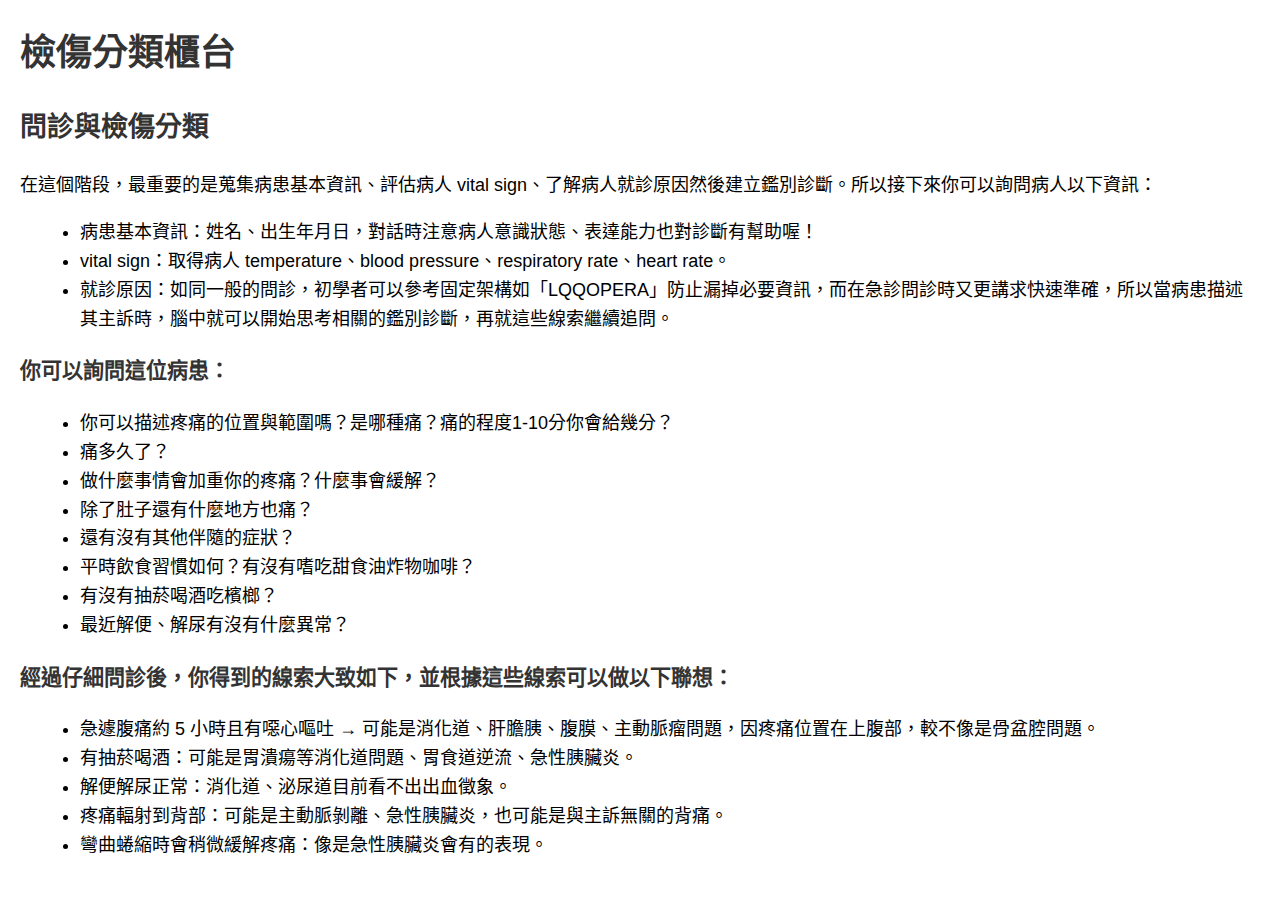
<file: index.html>
<!DOCTYPE html>
<html lang="zh-TW">
  <head>
    <meta charset="UTF-8" />
    <meta name="viewport" content="width=device-width, initial-scale=1.0" />
    <link rel="stylesheet" href="styles 1.css">
    <title>檢傷分類櫃台</title>
  </head>
  <body>
    <h1>檢傷分類櫃台</h1>
    <h2>問診與檢傷分類</h2>
    <p>
      在這個階段，最重要的是蒐集病患基本資訊、評估病人 vital
      sign、了解病人就診原因然後建立鑑別診斷。所以接下來你可以詢問病人以下資訊：
    </p>

    <ul>
      <li>
        病患基本資訊：姓名、出生年月日，對話時注意病人意識狀態、表達能力也對診斷有幫助喔！
      </li>
      <li>
        vital sign：取得病人 temperature、blood pressure、respiratory
        rate、heart rate。
      </li>
      <li>
        就診原因：如同一般的問診，初學者可以參考固定架構如「LQQOPERA」防止漏掉必要資訊，而在急診問診時又更講求快速準確，所以當病患描述其主訴時，腦中就可以開始思考相關的鑑別診斷，再就這些線索繼續追問。
      </li>
    </ul>

    <h3>你可以詢問這位病患：</h3>
    <ul>
      <li>
        你可以描述疼痛的位置與範圍嗎？是哪種痛？痛的程度1-10分你會給幾分？
      </li>
      <li>痛多久了？</li>
      <li>做什麼事情會加重你的疼痛？什麼事會緩解？</li>
      <li>除了肚子還有什麼地方也痛？</li>
      <li>還有沒有其他伴隨的症狀？</li>
      <li>平時飲食習慣如何？有沒有嗜吃甜食油炸物咖啡？</li>
      <li>有沒有抽菸喝酒吃檳榔？</li>
      <li>最近解便、解尿有沒有什麼異常？</li>
    </ul>

    <h3>
      經過仔細問診後，你得到的線索大致如下，並根據這些線索可以做以下聯想：
    </h3>
    <ul>
      <li>
        急遽腹痛約 5 小時且有噁心嘔吐 →
        可能是消化道、肝膽胰、腹膜、主動脈瘤問題，因疼痛位置在上腹部，較不像是骨盆腔問題。
      </li>
      <li>有抽菸喝酒：可能是胃潰瘍等消化道問題、胃食道逆流、急性胰臟炎。</li>
      <li>解便解尿正常：消化道、泌尿道目前看不出出血徵象。</li>
      <li>
        疼痛輻射到背部：可能是主動脈剝離、急性胰臟炎，也可能是與主訴無關的背痛。
      </li>
      <li>彎曲蜷縮時會稍微緩解疼痛：像是急性胰臟炎會有的表現。</li>
    </ul>
  </body>
</html>
</file>
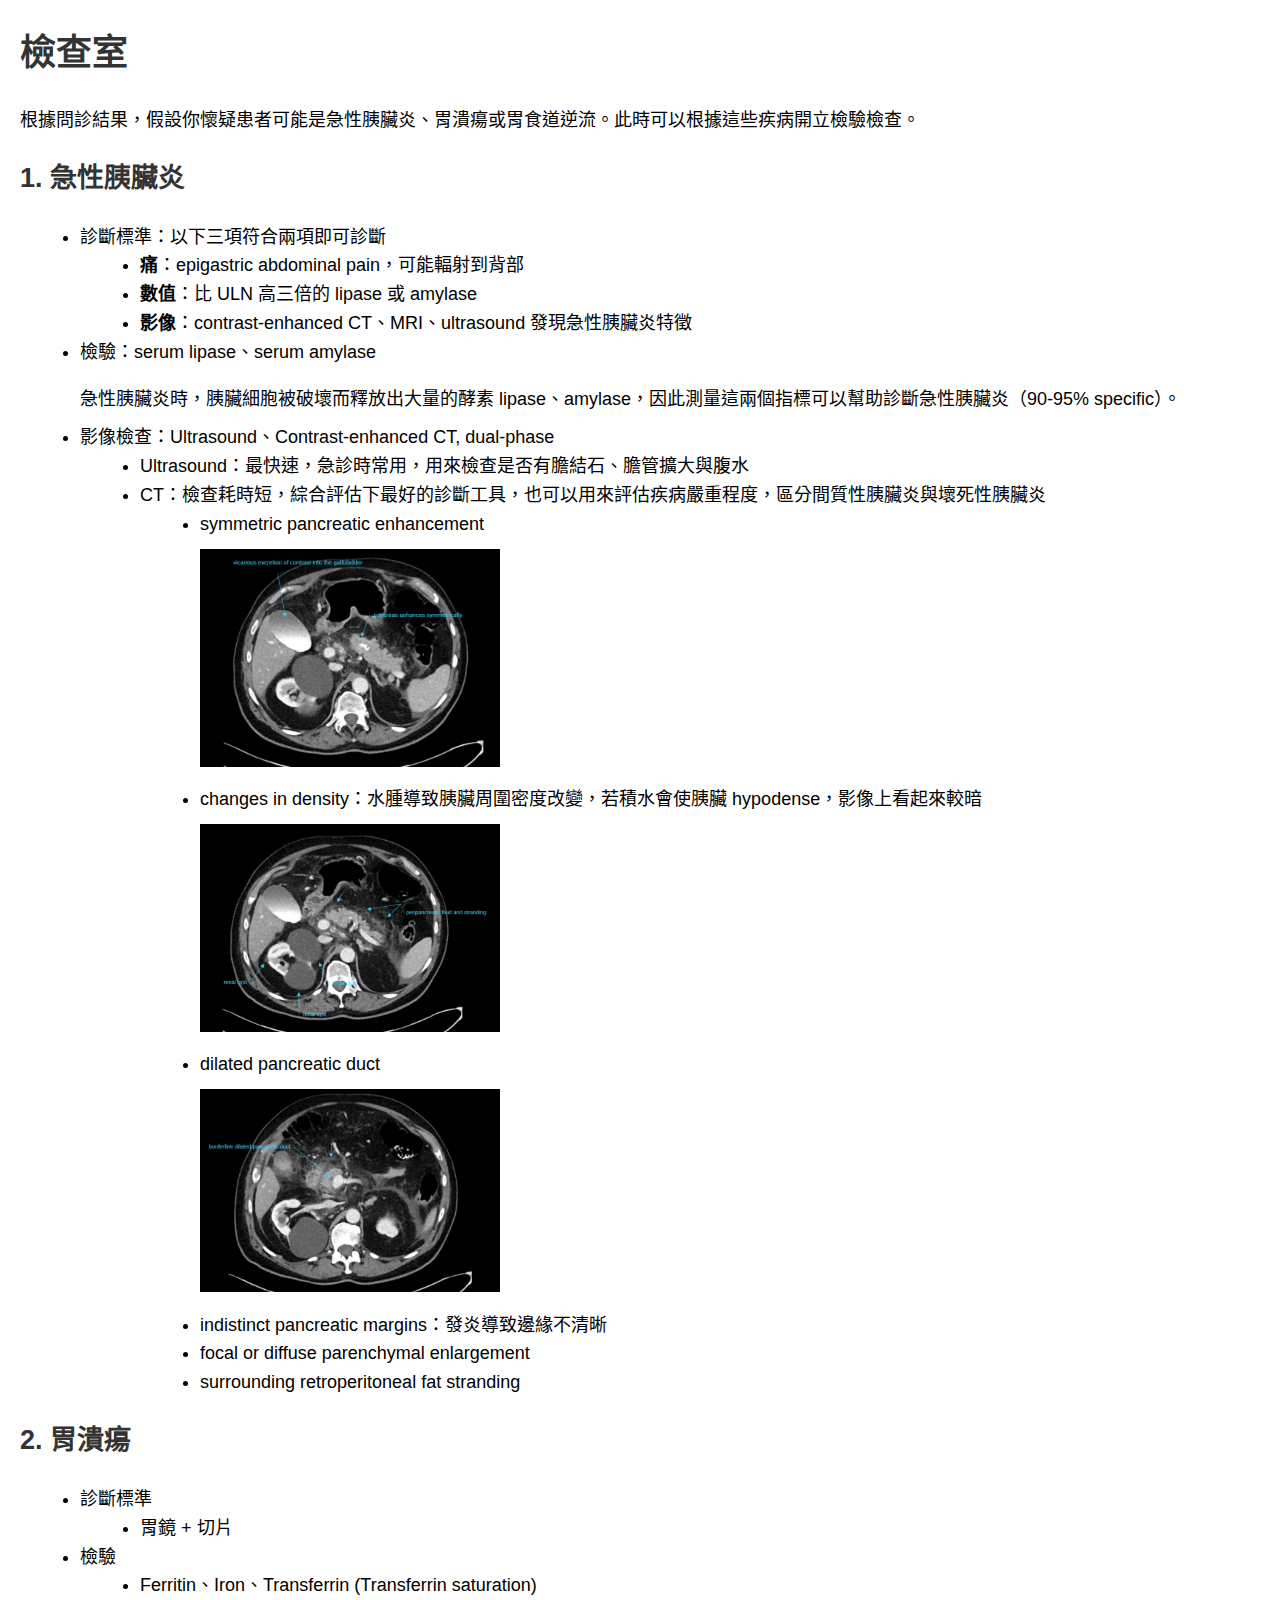
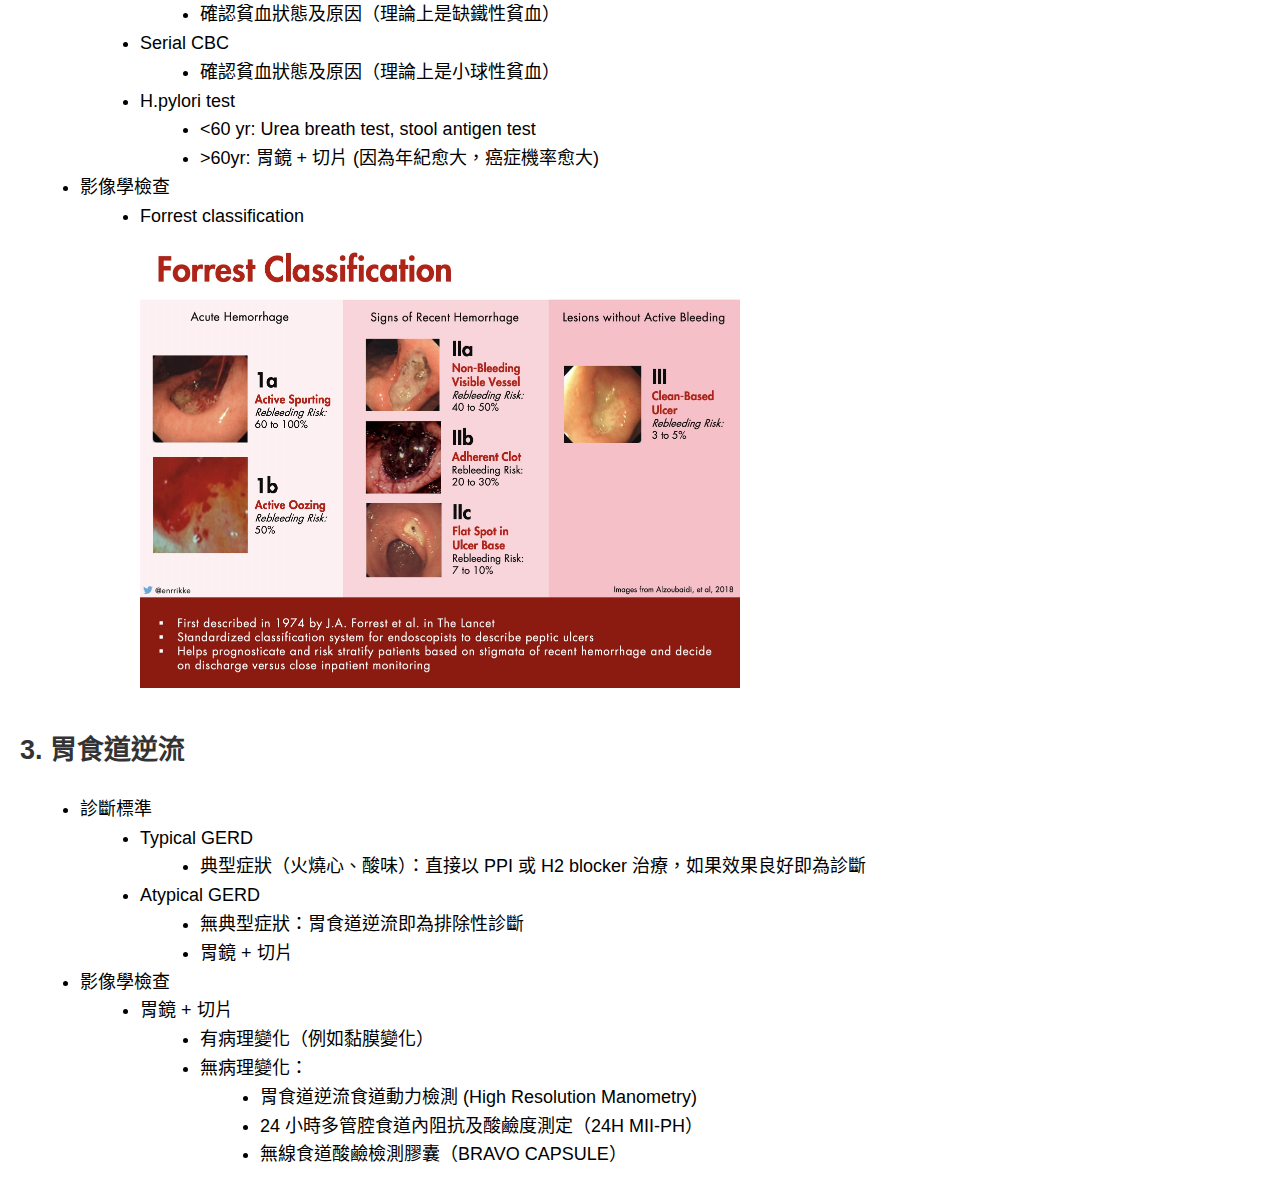
<file: index2.html>
<!DOCTYPE html>
<html lang="zh-TW">
  <head>
    <meta charset="UTF-8" />
    <meta name="viewport" content="width=device-width, initial-scale=1.0" />
    <link rel="stylesheet" href="styles 1.css" />
    <title>檢查室</title>
  </head>
  <body>
    <h1>檢查室</h1>

    <p>
      根據問診結果，假設你懷疑患者可能是急性胰臟炎、胃潰瘍或胃食道逆流。此時可以根據這些疾病開立檢驗檢查。
    </p>

    <h2>1. 急性胰臟炎</h2>
    <ul>
      <li>
        診斷標準：以下三項符合兩項即可診斷
        <ul>
          <li>
            <strong>痛</strong>：epigastric abdominal pain，可能輻射到背部
          </li>
          <li><strong>數值</strong>：比 ULN 高三倍的 lipase 或 amylase</li>
          <li>
            <strong>影像</strong>：contrast-enhanced CT、MRI、ultrasound
            發現急性胰臟炎特徵
          </li>
        </ul>
      </li>
      <li>
        檢驗：serum lipase、serum amylase
        <p>
          急性胰臟炎時，胰臟細胞被破壞而釋放出大量的酵素
          lipase、amylase，因此測量這兩個指標可以幫助診斷急性胰臟炎（90-95%
          specific）。
        </p>
      </li>
      <li>
        影像檢查：Ultrasound、Contrast-enhanced CT, dual-phase
        <ul>
          <li>
            Ultrasound：最快速，急診時常用，用來檢查是否有膽結石、膽管擴大與腹水
          </li>
          <li>
            CT：檢查耗時短，綜合評估下最好的診斷工具，也可以用來評估疾病嚴重程度，區分間質性胰臟炎與壞死性胰臟炎
            <ul>
              <li>
                symmetric pancreatic enhancement <br />
                <img
                  src="1.png"
                  width="300"
                  alt="symmetric pancreatic enhancement"
                />
              </li>
              <li>
                changes in density：水腫導致胰臟周圍密度改變，若積水會使胰臟
                hypodense，影像上看起來較暗<br />
                <img src="2.png" width="300" alt="changes in density" />
              </li>
              <li>
                dilated pancreatic duct <br />
                <img src="3.png" width="300" alt="dilated pancreatic duct" />
              </li>
              <li>indistinct pancreatic margins：發炎導致邊緣不清晰</li>
              <li>focal or diffuse parenchymal enlargement</li>
              <li>surrounding retroperitoneal fat stranding</li>
            </ul>
          </li>
        </ul>
      </li>
    </ul>

    <h2>2. 胃潰瘍</h2>
    <ul>
      <li>
        診斷標準
        <ul>
          <li>胃鏡 + 切片</li>
        </ul>
      </li>
      <li>
        檢驗
        <ul>
          <li>
            Ferritin、Iron、Transferrin (Transferrin saturation)
            <ul>
              <li>確認貧血狀態及原因（理論上是缺鐵性貧血）</li>
            </ul>
          </li>
          <li>
            Serial CBC
            <ul>
              <li>確認貧血狀態及原因（理論上是小球性貧血）</li>
            </ul>
          </li>
          <li>
            H.pylori test
            <ul>
              <li>&lt;60 yr: Urea breath test, stool antigen test</li>
              <li>&gt;60yr: 胃鏡 + 切片 (因為年紀愈大，癌症機率愈大)</li>
            </ul>
          </li>
        </ul>
      </li>
      <li>
        影像學檢查
        <ul>
          <li>
            Forrest classification<br />
            <img src="4.png" width="600" alt="Forrest classification" />
          </li>
        </ul>
      </li>
    </ul>

    <h2>3. 胃食道逆流</h2>
    <ul>
      <li>
        診斷標準
        <ul>
          <li>
            Typical GERD
            <ul>
              <li>
                典型症狀（火燒心、酸味）：直接以 PPI 或 H2 blocker
                治療，如果效果良好即為診斷
              </li>
            </ul>
          </li>
          <li>
            Atypical GERD
            <ul>
              <li>無典型症狀：胃食道逆流即為排除性診斷</li>
              <li>胃鏡 + 切片</li>
            </ul>
          </li>
        </ul>
      </li>
      <li>
        影像學檢查
        <ul>
          <li>
            胃鏡 + 切片
            <ul>
              <li>有病理變化（例如黏膜變化）</li>
              <li>
                無病理變化：
                <ul>
                  <li>胃食道逆流食道動力檢測 (High Resolution Manometry)</li>
                  <li>24 小時多管腔食道內阻抗及酸鹼度測定（24H MII-PH）</li>
                  <li>無線食道酸鹼檢測膠囊（BRAVO CAPSULE）</li>
                </ul>
              </li>
            </ul>
          </li>
        </ul>
      </li>
    </ul>
  </body>
</html>
</file>
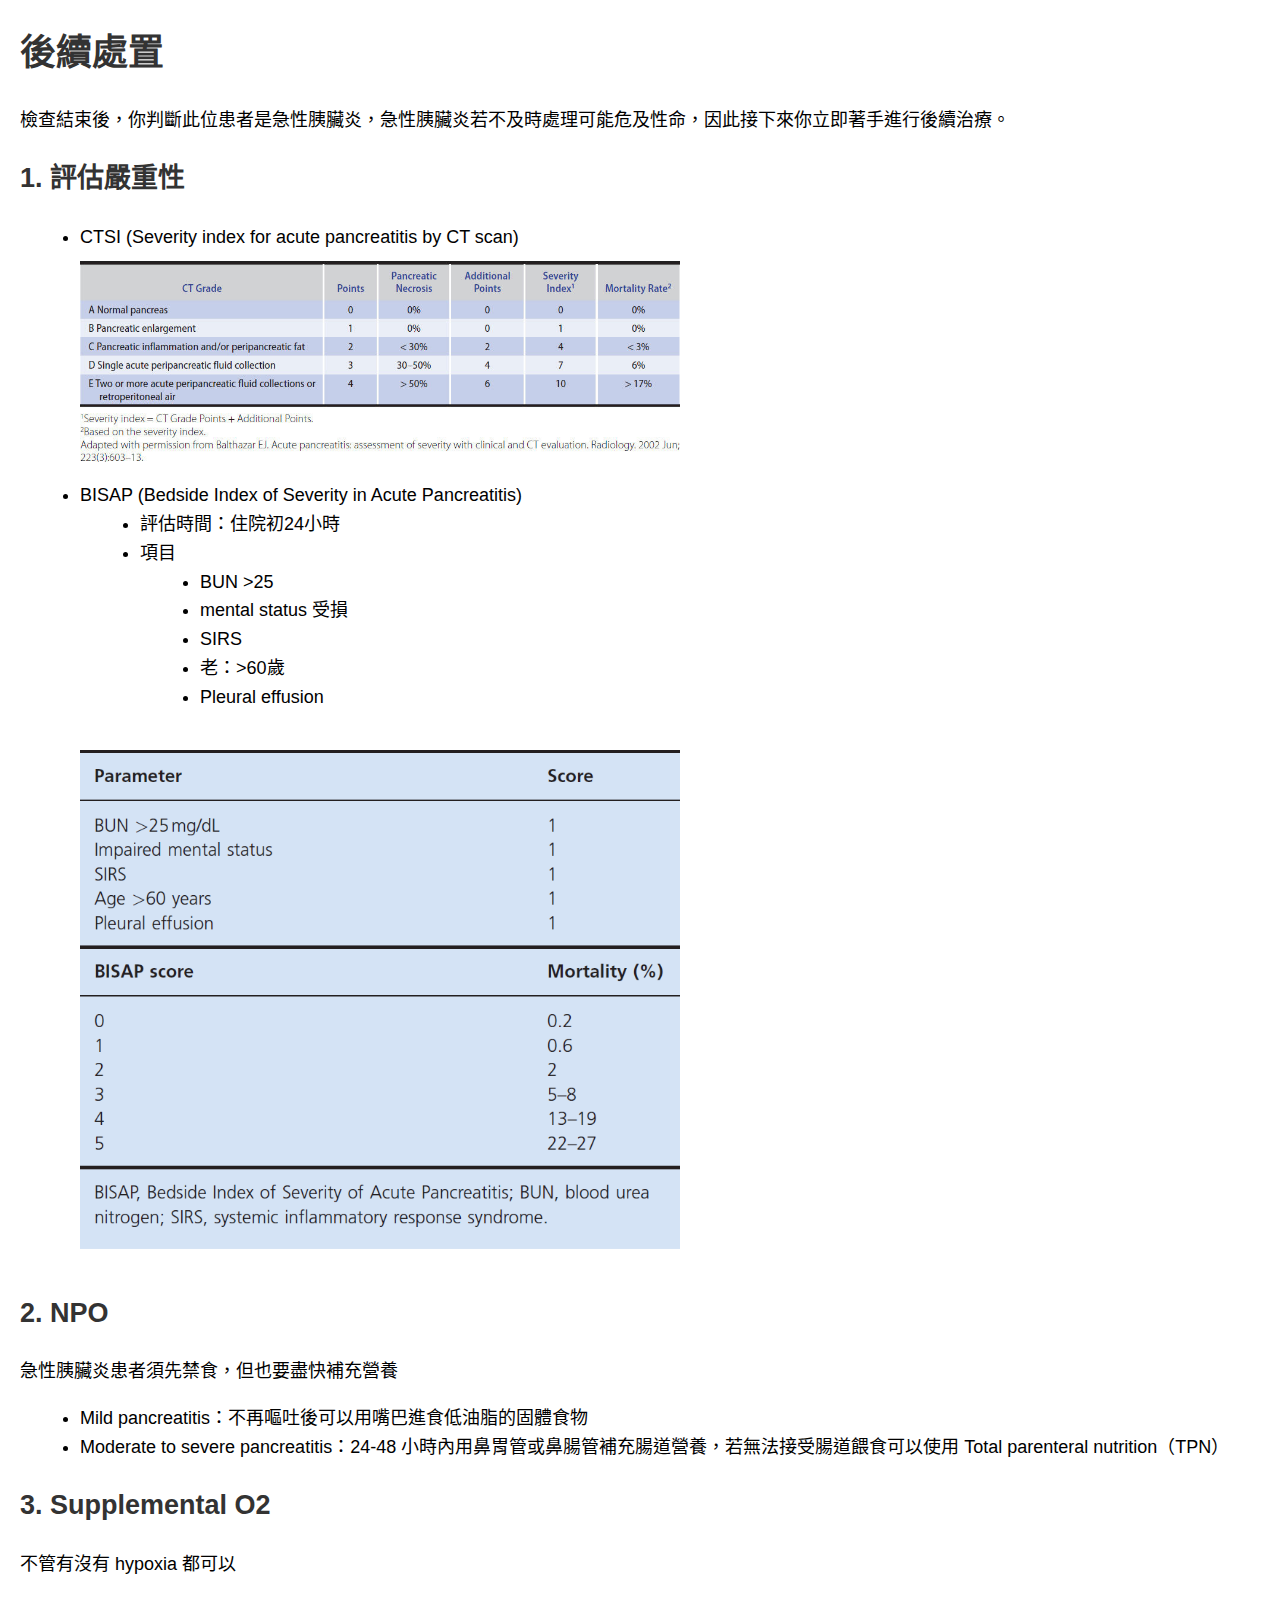
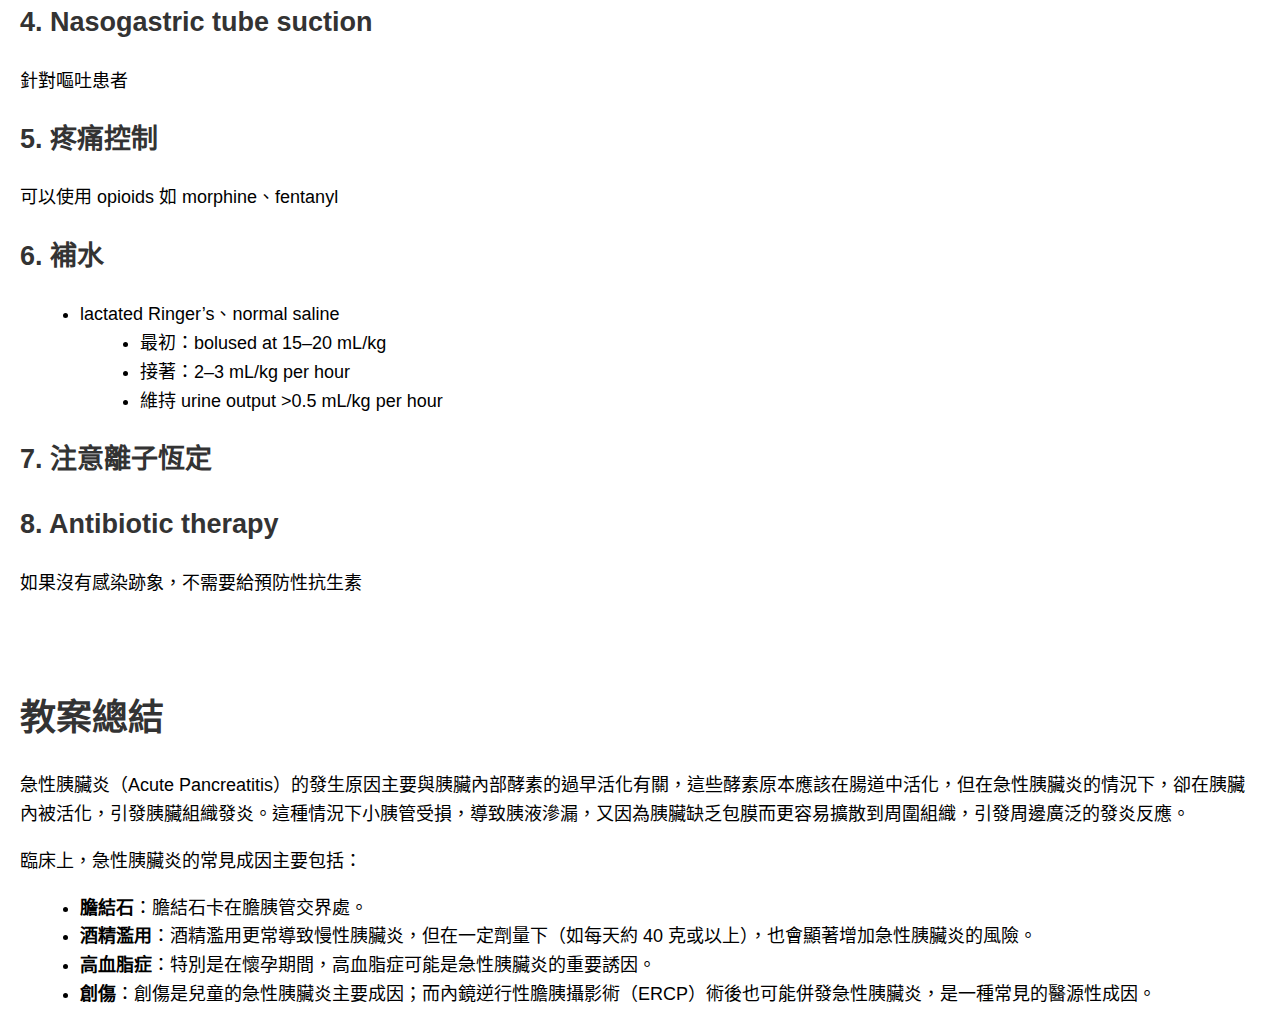
<file: index3.html>
<!DOCTYPE html>
<html lang="zh-TW">
  <head>
    <meta charset="UTF-8" />
    <meta name="viewport" content="width=device-width, initial-scale=1.0" />
    <title>急性胰臟炎後續處置</title>
    <link rel="stylesheet" href="styles 1.css" />
  </head>
  <body>
    <h1>後續處置</h1>

    <p>
      檢查結束後，你判斷此位患者是急性胰臟炎，急性胰臟炎若不及時處理可能危及性命，因此接下來你立即著手進行後續治療。
    </p>

    <h2>1. 評估嚴重性</h2>
    <ul>
      <li>
        CTSI (Severity index for acute pancreatitis by CT scan)<br />
        <img src="5.png" width="600" alt="CTSI" />
      </li>
      <li>
        BISAP (Bedside Index of Severity in Acute Pancreatitis)
        <ul>
          <li>評估時間：住院初24小時</li>
          <li>
            項目
            <ul>
              <li>BUN >25</li>
              <li>mental status 受損</li>
              <li>SIRS</li>
              <li>老：&gt;60歲</li>
              <li>Pleural effusion</li>
              <br />
            </ul>
          </li>
        </ul>
        <img src="6.png" width="600" alt="BISAP" />
      </li>
    </ul>

    <h2>2. NPO</h2>
    <p>急性胰臟炎患者須先禁食，但也要盡快補充營養</p>
    <ul>
      <li>Mild pancreatitis：不再嘔吐後可以用嘴巴進食低油脂的固體食物</li>
      <li>
        Moderate to severe pancreatitis：24-48
        小時內用鼻胃管或鼻腸管補充腸道營養，若無法接受腸道餵食可以使用 Total
        parenteral nutrition（TPN）
      </li>
    </ul>

    <h2>3. Supplemental O2</h2>
    <p>不管有沒有 hypoxia 都可以</p>

    <h2>4. Nasogastric tube suction</h2>
    <p>針對嘔吐患者</p>

    <h2>5. 疼痛控制</h2>
    <p>可以使用 opioids 如 morphine、fentanyl</p>

    <h2>6. 補水</h2>
    <ul>
      <li>
        lactated Ringer’s、normal saline
        <ul>
          <li>最初：bolused at 15–20 mL/kg</li>
          <li>接著：2–3 mL/kg per hour</li>
          <li>維持 urine output &gt;0.5 mL/kg per hour</li>
        </ul>
      </li>
    </ul>

    <h2>7. 注意離子恆定</h2>

    <h2>8. Antibiotic therapy</h2>
    <p>如果沒有感染跡象，不需要給預防性抗生素</p>

    <br /><br />
    <h1>教案總結</h1>
    <p>
      急性胰臟炎（Acute
      Pancreatitis）的發生原因主要與胰臟內部酵素的過早活化有關，這些酵素原本應該在腸道中活化，但在急性胰臟炎的情況下，卻在胰臟內被活化，引發胰臟組織發炎。這種情況下小胰管受損，導致胰液滲漏，又因為胰臟缺乏包膜而更容易擴散到周圍組織，引發周邊廣泛的發炎反應。
    </p>

    <p>臨床上，急性胰臟炎的常見成因主要包括：</p>
    <ul>
      <li><strong>膽結石</strong>：膽結石卡在膽胰管交界處。</li>
      <li>
        <strong>酒精濫用</strong
        >：酒精濫用更常導致慢性胰臟炎，但在一定劑量下（如每天約 40
        克或以上），也會顯著增加急性胰臟炎的風險。
      </li>
      <li>
        <strong>高血脂症</strong
        >：特別是在懷孕期間，高血脂症可能是急性胰臟炎的重要誘因。
      </li>
      <li>
        <strong>創傷</strong
        >：創傷是兒童的急性胰臟炎主要成因；而內鏡逆行性膽胰攝影術（ERCP）術後也可能併發急性胰臟炎，是一種常見的醫源性成因。
      </li>
    </ul>
  </body>
</html>
</file>
<file: styles 1.css>
body {
    font-family: Arial, sans-serif;
    margin: 20px;
    line-height: 1.6;
    font-size: 18px; /* 調整字體大小 */
}
h1, h2, h3 {
    color: #333;
}
ul {
    list-style-type: disc;
    margin-left: 20px;
}
p {
    margin-bottom: 10px;
}
img {
    max-width: 100%; /* 確保圖片不會超出容器 */
    height: auto;
    margin-top: 10px;
    margin-bottom: 10px;
}
</file>
